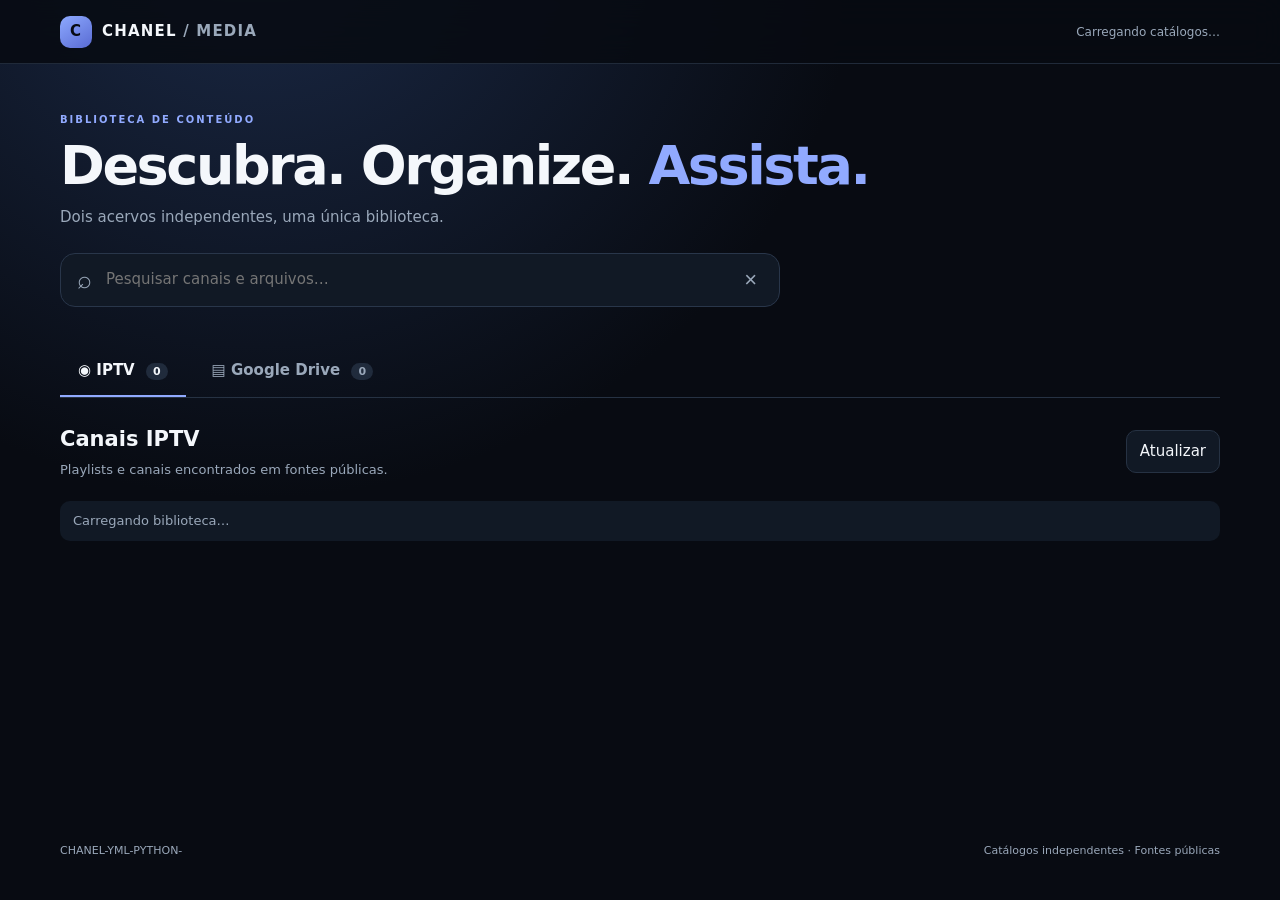
<file: index.html>
<!doctype html><html lang="pt-BR"><head><meta charset="utf-8"><meta name="viewport" content="width=device-width,initial-scale=1"><meta http-equiv="refresh" content="0;url=./web/"><link rel="canonical" href="./web/"><title>CHANEL — Biblioteca</title></head><body><p>Abrindo a <a href="./web/">biblioteca CHANEL</a>…</p><script>location.replace(new URL("./web/",location.href).href)</script></body></html>
</file>
<file: web/style.css>
:root{color-scheme:dark;--bg:#080b12;--panel:#111722;--line:#263243;--text:#f4f7fb;--muted:#9aa8ba;--accent:#91aaff;--good:#7dd8ae;--warn:#f2c879}
*{box-sizing:border-box}
html{scroll-behavior:smooth}
body{margin:0;background:radial-gradient(ellipse at 20% -10%,#1b2a48 0,transparent 42%),var(--bg);color:var(--text);font:15px/1.5 system-ui,-apple-system,Segoe UI,sans-serif;min-height:100vh}
.topbar{height:64px;border-bottom:1px solid #202a39;display:flex;align-items:center;justify-content:space-between;padding:0 max(20px,calc((100vw - 1160px)/2));background:#080b12dd;position:sticky;top:0;z-index:5;backdrop-filter:blur(16px)}
.brand{display:flex;align-items:center;gap:10px;color:var(--text);text-decoration:none;font-weight:800;letter-spacing:.08em}
.brand-mark{display:grid;place-items:center;width:32px;height:32px;border-radius:10px;background:linear-gradient(145deg,#8da9ff,#596bd3);color:#080b12}
.muted,.connection,.subhead,#section-description,footer,.player-message{color:var(--muted)}
.connection{font-size:12px}
.shell{width:min(1160px,calc(100% - 32px));margin:0 auto}
.hero{padding:48px 0 28px}
.eyebrow{font-size:10px;letter-spacing:.2em;color:var(--accent);font-weight:800;margin:0 0 10px}
.hero h1{font-size:clamp(32px,6vw,54px);line-height:1.06;letter-spacing:-.045em;margin:0}
.hero h1 span{color:var(--accent)}
.subhead{margin:12px 0 24px}
.searchbox{height:54px;display:flex;align-items:center;gap:12px;padding:0 16px;background:#111925;border:1px solid #29364a;border-radius:15px;max-width:720px;color:var(--muted)}
.searchbox span{font-size:25px}
.searchbox input{flex:1;min-width:0;background:transparent;border:0;outline:0;color:var(--text);font:inherit}
.searchbox button,.icon-button{background:transparent;border:0;color:var(--muted);font-size:22px}
.tabs{display:flex;gap:8px;border-bottom:1px solid var(--line);margin-top:10px}
.tab{padding:14px 18px;border:0;border-bottom:2px solid transparent;background:transparent;color:var(--muted);font:inherit;font-weight:700}
.tab.active{color:var(--text);border-color:var(--accent)}
.tab span{font-size:11px;background:#202b3c;border-radius:20px;padding:2px 7px;margin-left:6px}
.toolbar{display:flex;justify-content:space-between;align-items:center;gap:16px;padding:26px 0 14px}
.toolbar h2,.player-heading h2{font-size:21px;margin:0}
.toolbar p{margin:4px 0 0;color:var(--muted);font-size:13px}
.ghost-button{border:1px solid var(--line);border-radius:10px;padding:9px 13px;background:#111925;color:var(--text);font:inherit}
.notice{padding:10px 13px;border-radius:10px;background:#111925;color:var(--muted);font-size:13px;margin:8px 0 18px}
.notice.error{color:#ffb3b3;border:1px solid #633b45}
/* Lista horizontal em formato de carrossel: cada cartão mantém largura legível. */
.content-grid{display:flex;gap:16px;min-height:250px;overflow-x:auto;overflow-y:hidden;padding:2px 2px 18px;scroll-snap-type:x mandatory;scroll-padding:2px;-webkit-overflow-scrolling:touch;overscroll-behavior-x:contain;scrollbar-width:thin;scrollbar-color:#405477 #111925}
.content-grid::-webkit-scrollbar{height:8px}
.content-grid::-webkit-scrollbar-track{background:#111925;border-radius:20px}
.content-grid::-webkit-scrollbar-thumb{background:#405477;border-radius:20px}
.item-card{background:linear-gradient(155deg,#151e2b,#0f151f);border:1px solid #263243;border-radius:20px;padding:20px;min-height:250px;display:flex;flex:0 0 clamp(290px,34vw,370px);flex-direction:column;gap:12px;scroll-snap-align:start;box-shadow:0 10px 28px #0003}
.card-top{display:flex;justify-content:space-between;gap:8px;align-items:center}
.type-pill,.status-pill{font-size:11px;border-radius:20px;padding:6px 11px;background:#202d43;color:#b7c8ff}
.status-pill{background:#352c1c;color:var(--warn)}
.item-card h3{font-size:19px;line-height:1.35;margin:2px 0;overflow-wrap:anywhere}
.item-card p{font-size:14px;color:var(--muted);margin:0;overflow-wrap:anywhere}
.item-card p:nth-of-type(1){display:-webkit-box;-webkit-line-clamp:2;-webkit-box-orient:vertical;overflow:hidden;min-height:42px}
.card-actions{display:grid;grid-template-columns:repeat(2,minmax(0,1fr));gap:10px;margin-top:auto;padding-top:8px}
.card-actions button{width:100%;min-width:0;min-height:48px;border:1px solid var(--line);border-radius:12px;background:#1b2738;color:var(--text);padding:10px 12px;font:inherit;font-size:14px;line-height:1.25;overflow-wrap:anywhere}
.card-actions button.primary{background:#7896ff;color:#08101e;border-color:#7896ff;font-weight:800}
.card-actions button.vlc-button{background:#ff8a00;color:#17100a;border-color:#ff8a00;font-weight:850}
.card-actions button:disabled{opacity:.4}
.card-actions button:focus-visible,.ghost-button:focus-visible,.tab:focus-visible{outline:3px solid var(--accent);outline-offset:2px}
.player-panel{margin:26px 0;padding:18px;border:1px solid var(--line);border-radius:16px;background:#0f151f}
.player-heading{display:flex;align-items:center;justify-content:space-between;margin-bottom:12px}
.player-panel video{width:100%;max-height:60vh;background:#000;border-radius:10px}
.player-message{font-size:12px}
.details-dialog{width:min(560px,calc(100% - 28px));border:1px solid var(--line);border-radius:18px;background:#101824;color:var(--text);padding:22px}
.details-dialog::backdrop{background:#000b;backdrop-filter:blur(5px)}
.dialog-head{display:flex;justify-content:space-between;align-items:center}
.detail-row{padding:10px 0;border-bottom:1px solid var(--line);overflow-wrap:anywhere}
.detail-row small{display:block;color:var(--muted);margin-bottom:3px}
footer{display:flex;justify-content:space-between;gap:12px;padding:34px 0 26px;font-size:11px}
@media(min-width:900px){.content-grid{gap:18px}.item-card{flex-basis:340px}}
@media(max-width:600px){.topbar{padding:0 16px}.hero{padding-top:34px}.tabs{gap:0}.tab{padding:13px 10px;font-size:13px}.content-grid{gap:12px;margin-right:-16px;padding-right:16px}.item-card{flex-basis:min(86vw,360px);padding:18px;min-height:245px}.toolbar{align-items:flex-start}.connection{max-width:125px;text-align:right}footer{flex-direction:column}}
@media(prefers-reduced-motion:reduce){html{scroll-behavior:auto}.content-grid{scroll-behavior:auto}}
</file>
